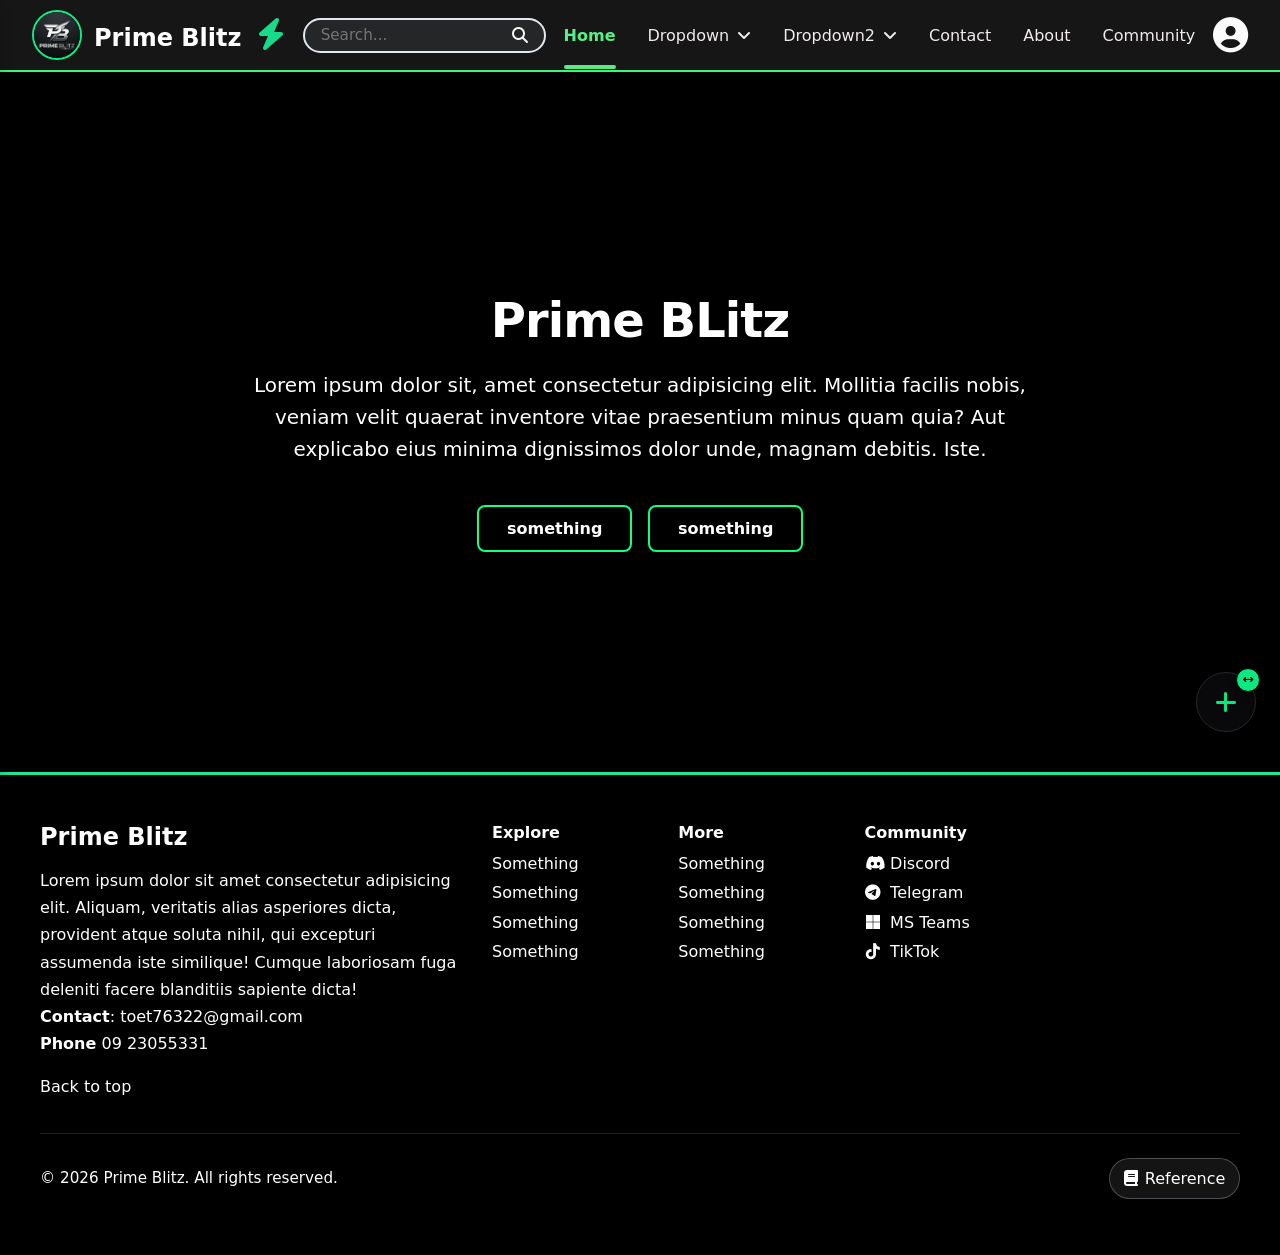
<file: index.html>
<!DOCTYPE html>
<html lang="my">
<head>
    <meta charset="UTF-8">
    <meta name="viewport" content="width=device-width, initial-scale=1.0">
    <title>Prime Blitz - Home</title>
    <link rel="stylesheet" href="https://cdnjs.cloudflare.com/ajax/libs/font-awesome/6.4.0/css/all.min.css">
    <link rel="stylesheet" href="css/nav-sidebar.css">
    <link rel="stylesheet" href="css/sign-in-up.css">
    <link rel="stylesheet" href="css/index-layout.css">
    <link rel="stylesheet" href="css/footer.css">
    <meta name="color-scheme" content="light">
</head>
<body id="top">

    <input type="checkbox" id="sidebar-toggle">

    <label for="sidebar-toggle" class="overlay"></label>

    <header class="navbar">
        <a href="index.html" class="logo">
            <img src="img1/logo.png" alt="Prime Blitz logo">
            <span>Prime Blitz <span><i class="fa-solid fa-bolt" style="padding-left: 7px; font-weight: bold; color: rgb(24, 219, 138); font-size: 2rem;"></i></span></span>
        </a>

        <!-- Desktop Search Bar -->
        <form action="#" method="GET" class="search-box desktop-search">
            <input type="search" placeholder="Search..." name="search" required>
            <button type="submit" aria-label="Submit Search Query">
                <i class="fa-solid fa-magnifying-glass"></i>
            </button>
        </form>

        <!-- Desktop Navigation Links -->
        <ul class="desktop-menu">
            <li><a href="index.html" class="active">Home</a></li>
            <li class="dropdown">
                <a href="#">Dropdown <i class="fa-solid fa-angle-down"></i></a>
                <ul class="dropdown-content">
                    <li><a href="#">something</a></li>
                    <li><a href="#">something</a></li>
                    <li><a href="#">something</a></li>
                    <li><a href="#">something</a></li>
                </ul>
            </li>
            <li class="dropdown">
                <a href="#">Dropdown2 <i class="fa-solid fa-angle-down"></i></a>
                <ul class="dropdown-content">
                    <li><a href="#">something</a></li>
                    <li><a href="#">something</a></li>
                    <li><a href="#">something</a></li>
                    <li><a href="#">something</a></li>
                </ul>
            </li>
            <li><a href="#">Contact</a></li>
            <li><a href="about.html">About</a></li>
            <li><a href="#">Community</a></li>
        </ul>

        <!-- Top Right Nav Auth Trigger Icon (Desktop) -->
        <div class="auth-container">
            <button commandfor="auth-overlay-panel" command="show-popover" class="auth-trigger-btn" title="Log In / Sign Up">
                <i class="fa-solid fa-circle-user" style="font-size: 2.2rem;"></i>
            </button>
        </div>

        <!-- Hamburger Icon Menu Trigger (Mobile) -->
        <label for="sidebar-toggle" class="open-btn" aria-label="Open Mobile Menu Drawer">
            <i class="fa-solid fa-bars"></i>
        </label>
    </header>

    <!-- Mobile Drawer Sidebar -->
    <aside class="sidebar">
        <div class="sidebar-header">
            <label for="sidebar-toggle" class="close-btn" aria-label="Close Mobile Menu Drawer">
                <i class="fa-solid fa-xmark"></i>
            </label>
        </div>
        
        <!-- Mobile Search Bar -->
        <form action="#" method="GET" class="search-box mobile-search">
            <input type="search" placeholder="Search website..." name="search" required>
            <button type="submit" aria-label="Submit Search Query">
                <i class="fa-solid fa-magnifying-glass"></i>
            </button>
        </form>

        <!-- Mobile Drawer Navigation Links -->
        <nav class="sidebar-nav">
            <a href="index.html" class="active">Home</a>
            <details class="mobile-dropdown">
                <summary>Categories</summary>
                <div class="mobile-dropdown-content">
                    <a href="">Something</a>
                    <a href="">Something</a>
                    <a href="">Something</a>
                    <a href="">Something</a>
                </div>
            </details>

            <details class="mobile-dropdown">
                <summary>Services</summary>
                <div class="mobile-dropdown-content">
                    <a href="">Something</a>
                    <a href="">Something</a>
                    <a href="">Something</a>
                    <a href="">Something</a>
                </div>
            </details>

            <a href="#">Contact</a>
            <a href="about.html">About</a>
            <a href="#">Community</a>

            <!-- Mobile Auth Trigger Button inside Drawer -->
            <button commandfor="auth-overlay-panel" command="show-popover" class="mobile-auth sidebar-auth-trigger">
                <i class="fa-solid fa-circle-user" style="font-size: 2.5rem;"></i> Log In / Sign Up
            </button>
        </nav>
    </aside>

    <!-- Native Popover Modal Auth Component Container -->
    <main id="auth-overlay-panel" popover class="auth-page-wrapper">
        
        <button commandfor="auth-overlay-panel" command="hide-popover" class="modal-close-cross" aria-label="Close Authentication Panel">
            <i class="fa-solid fa-xmark"></i>
        </button>

        <!-- Hidden Checkbox for Form Switch Slide Animation Toggle -->
        <input type="checkbox" id="auth-panel-switcher" class="auth-toggle-trigger">
        
        <!-- Main Form Display Card Wrapper -->
        <div class="auth-display-card">
            
            <div class="auth-forms-holder">
                
                <!-- Registration / Sign Up Dynamic Form Box Section -->
                <div class="auth-form-column side-signup">
                    <div class="form-content-wrapper">
                        <h1 class="auth-heading">Create Account</h1>
                        <p class="auth-lead">Register an email profile to start building your projects.</p>
                        
                        <form action="#" method="get" class="auth-core-form">
                            <div class="auth-input-row">
                                <label class="auth-field-label">Full Name</label>
                                <input type="text" placeholder="Your name" required autocomplete="name">
                            </div>
                            <div class="auth-input-row">
                                <label class="auth-field-label">Email Address</label>
                                <input type="email" placeholder="name@example.com" required autocomplete="email">
                            </div>
                            <div class="auth-input-row">
                                <label class="auth-field-label">Password</label>
                                <input type="password" placeholder="Create strong password" required autocomplete="new-password">
                            </div>
                            <button type="submit" class="auth-btn btn-dark">Sign Up</button>
                        </form>
                        
                        <!-- Mobile Responsive Alternative Switch Trigger Link -->
                        <div class="auth-mobile-switch-notice">
                            <p>Already have an account? <label for="auth-panel-switcher" class="auth-action-link">Sign In</label></p>
                        </div>
                    </div>
                </div>

                <!-- Session Authentication / Sign In Form Box Section -->
               <div class="auth-form-column side-signin">
                    <div class="form-content-wrapper">
                        <h1 class="auth-heading">Welcome Back</h1>
                        <p class="auth-lead">Sign in to your account to access your workspace portal.</p>
                        
                        <form action="#" method="get" class="auth-core-form">
                            <div class="auth-input-row">
                                <label class="auth-field-label">Email Address</label>
                                <input type="email" placeholder="name@example.com" required autocomplete="email">
                            </div>
                            <div class="auth-input-row">
                                <div class="auth-label-split">
                                    <label class="auth-field-label">Password</label>
                                    <a href="#" class="auth-inline-link">Forgot password?</a>
                                </div>
                                <input type="password" placeholder="Enter your password" required autocomplete="current-password">
                            </div>
                            <button type="submit" class="auth-btn btn-blue">Sign In</button>
                        </form>
                        
                        <!-- Mobile Responsive Alternative Switch Trigger Link -->
                        <div class="auth-mobile-switch-notice">
                            <p>Don't have an account? <label for="auth-panel-switcher" class="auth-action-link">Sign Up</label></p>
                        </div>
                    </div>
                </div>

            </div>

            <!-- Sliding Desktop Interactive Visual Curtain Panel Layer -->
            <div class="auth-overlay-curtain">
                <div class="auth-curtain-inner">
                    
                    <!-- Left Slide Text Message Area Component -->
                    <div class="curtain-message curtain-msg-left">
                        <h2>New Around Here?</h2>
                        <p>Set up your profile configurations and discover our digital workspace platform features.</p>
                        <label for="auth-panel-switcher" class="curtain-toggle-btn">Go To Sign Up</label>
                    </div>

                    <!-- Right Slide Text Message Area Component -->
                    <div class="curtain-message curtain-msg-right">
                        <h2>Already Registered?</h2>
                        <p>Keep your project progress synced by logging back into your community user dashboard.</p>
                        <label for="auth-panel-switcher" class="curtain-toggle-btn">Go To Sign In</label>
                    </div>

                </div>
            </div>

        </div>
    </main>

    <!-- Main Content Dynamic Buffer spacing -->
    <!-- start body here -->
<section class="simple-hero">
  <div class="hero-container">
    <h1 class="hero-title">
      Prime BLitz 
    </h1>
    
    <p class="hero-subtitle">
     Lorem ipsum dolor sit, amet consectetur adipisicing elit. Mollitia facilis nobis, veniam velit quaerat inventore vitae praesentium minus quam quia? Aut explicabo eius minima dignissimos dolor unde, magnam debitis. Iste.
    </p>
    
    <div class="hero-cta-group">
      <a href="#" class="cta-btn primary">something</a>
      <a href="#" class="cta-btn secondary">something</a>
    </div>
  </div>
</section>
    <!-- end here body -->
    <!-- Bottom Floating Quick Action Buttons Controller Interface Module -->
<!-- ------------ -->
<!-- Core Position State Tracker Toggle Checkbox -->
<input type="checkbox" id="pos-left" class="fab-position-state">

<div class="floating-actions" aria-label="Quick actions">
    <!-- Sub-Menu Open-Close Control Checkbox -->
    <input type="checkbox" id="fab-toggle" class="fab-menu-state">
    
    <div class="fab-menu">
        <a href="#top" title="Back to top" aria-label="Back to top">
            <i class="fa-solid fa-arrow-up"></i>
        </a>
        <a href="#faq" title="FAQ" aria-label="FAQ">
            <i class="fa-solid fa-circle-question"></i>
        </a>
    </div>
    
    <!-- Button Trigger Base Area -->
    <div class="main-btn-cluster">
        <label for="fab-toggle" class="fab-main-btn" aria-label="Toggle Quick Actions">
            <i class="fa-solid fa-plus"></i>
        </label>
        
        <label for="pos-left" class="fab-swap-handle" title="Move Menu Position">
            <i class="fa-solid fa-arrows-left-right"></i>
        </label>
    </div>
</div>


    <!-- footer  -->
 <footer class="page-footer">
        <div class="footer-top">
            <div class="footer-brand">
                <h2>Prime Blitz</h2>
                <p>Lorem ipsum dolor sit amet consectetur adipisicing elit. Aliquam, veritatis alias asperiores dicta, provident atque soluta nihil, qui excepturi assumenda iste similique! Cumque laboriosam fuga deleniti facere blanditiis sapiente dicta!</p>
                <p><strong>Contact</strong>: toet76322@gmail.com</p>
                <p><strong>Phone</strong> 09 23055331</p>
                <a href="#top">Back to top</a>
            </div>
            <div class="footer-links">
                <div>
                    <h3>Explore</h3>
                  <a href="">Something</a>
                  <a href="">Something</a>
                  <a href="">Something</a>
                  <a href="">Something</a>
                </div>
                <div id="faq">
                    <h3>More</h3>
                    <a href="">Something</a>
                    <a href="">Something</a>
                    <a href="">Something</a>
                    <a href="">Something</a>
                </div>
                <div>
                    <h3>Community</h3>
                    <a href="#"><i class="fa-brands fa-discord"></i>Discord</a>
                    <a href="#"><i class="fa-brands fa-telegram-plane"></i>Telegram</a>
                    <a href="#"><i class="fa-brands fa-microsoft"></i>MS Teams</a>
                    <a href="#"><i class="fa-brands fa-tiktok"></i>TikTok</a>
                </div>

            </div>
        </div>
        <div class="footer-bottom">
            <p>&copy; 2026 Prime Blitz. All rights reserved.</p>
            <div class="social-icons">
                <a href="index.html" aria-label="Reference"><i class="fa-solid fa-book"></i> Reference</a>
            </div>
        </div>
    </footer>
</body>
</html>
</file>
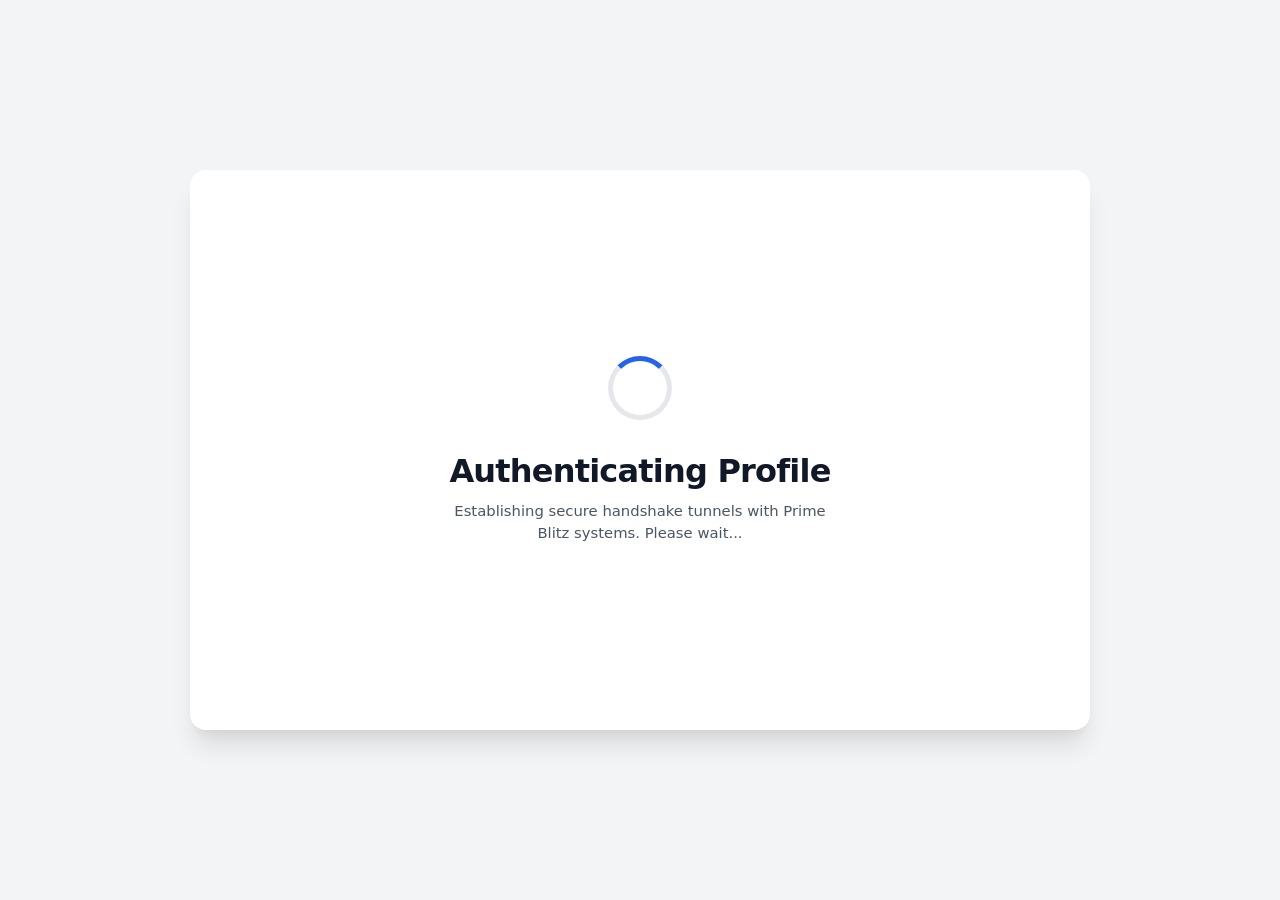
<file: load.html>
<!DOCTYPE html>
<html lang="en">
<head>
    <meta charset="UTF-8">
    <meta name="viewport" content="width=device-width, initial-scale=1.0">
    <meta http-equiv="refresh" content="5;suc-in.html">
    <title>Authenticating Profile...</title>
    <style>
        /* BASE SETUP */
        * {
            box-sizing: border-box;
            margin: 0;
            padding: 0;
        }

        body {
            margin: 0;
            padding: 0;
        }

        .auth-page-wrapper {
            box-sizing: border-box;
            min-height: 100vh;
            background-color: #f3f4f6;
            display: flex;
            justify-content: center;
            align-items: center;
            padding: 60px 20px;
            font-family: system-ui, -apple-system, sans-serif;
        }

        /* MAIN CARD CONTAINER */
        .auth-page-wrapper .auth-display-card {
            background-color: #ffffff;
            border-radius: 16px;
            box-shadow: 0 20px 25px -5px rgba(0, 0, 0, 0.1), 0 10px 10px -5px rgba(0, 0, 0, 0.04);
            width: 900px;
            max-width: 100%;
            min-height: 560px;
            display: flex;
            justify-content: center;
            align-items: center;
        }

        .auth-page-wrapper .auth-loading-body {
            width: 100%;
            max-width: 450px;
            padding: 40px 24px;
            text-align: center;
            display: flex;
            flex-direction: column;
            align-items: center;
        }

        /* ROTATING SPINNER ELEMENT SPECS */
        .auth-page-wrapper .loading-spinner-ring {
            width: 64px;
            height: 64px;
            border: 5px solid #e5e7eb;
            border-top: 5px solid #2563eb;
            border-radius: 50%;
            margin-bottom: 32px;
            animation: spinTrack 1s linear infinite;
        }

        /* TYPOGRAPHY */
        .auth-page-wrapper .auth-heading {
            font-size: 2rem;
            font-weight: 700;
            color: #111827;
            margin-bottom: 10px;
            letter-spacing: -0.025em;
        }

        .auth-page-wrapper .auth-lead {
            font-size: 0.925rem;
            color: #4b5563;
            line-height: 1.5;
        }

        /* LOOPED ROTATION ANIMATION */
        @keyframes spinTrack {
            0% { transform: rotate(0deg); }
            100% { transform: rotate(360deg); }
        }

        /* PULSING ACCENT TEXT ATTRIBUTE */
        .auth-page-wrapper .animate-pulse {
            animation: textPulse 1.8s ease-in-out infinite;
        }

        @keyframes textPulse {
            0%, 100% { opacity: 1; }
            50% { opacity: 0.5; }
        }

        /* MOBILE RESPONSIVENESS */
        @media (max-width: 768px) {
            .auth-page-wrapper {
                padding: 40px 16px;
            }

            .auth-page-wrapper .auth-display-card {
                min-height: 480px;
            }

            .auth-page-wrapper .auth-heading {
                font-size: 1.75rem;
            }
        }
    </style>
</head>
<body>

    <main class="auth-page-wrapper">
        <div class="auth-display-card">
            <div class="auth-loading-body">
                <div class="loading-spinner-ring"></div>
                
                <h1 class="auth-heading">Authenticating Profile</h1>
                <p class="auth-lead animate-pulse">Establishing secure handshake tunnels with Prime Blitz systems. Please wait...</p>
            </div>
        </div>
    </main>

</body>
</html>
</file>
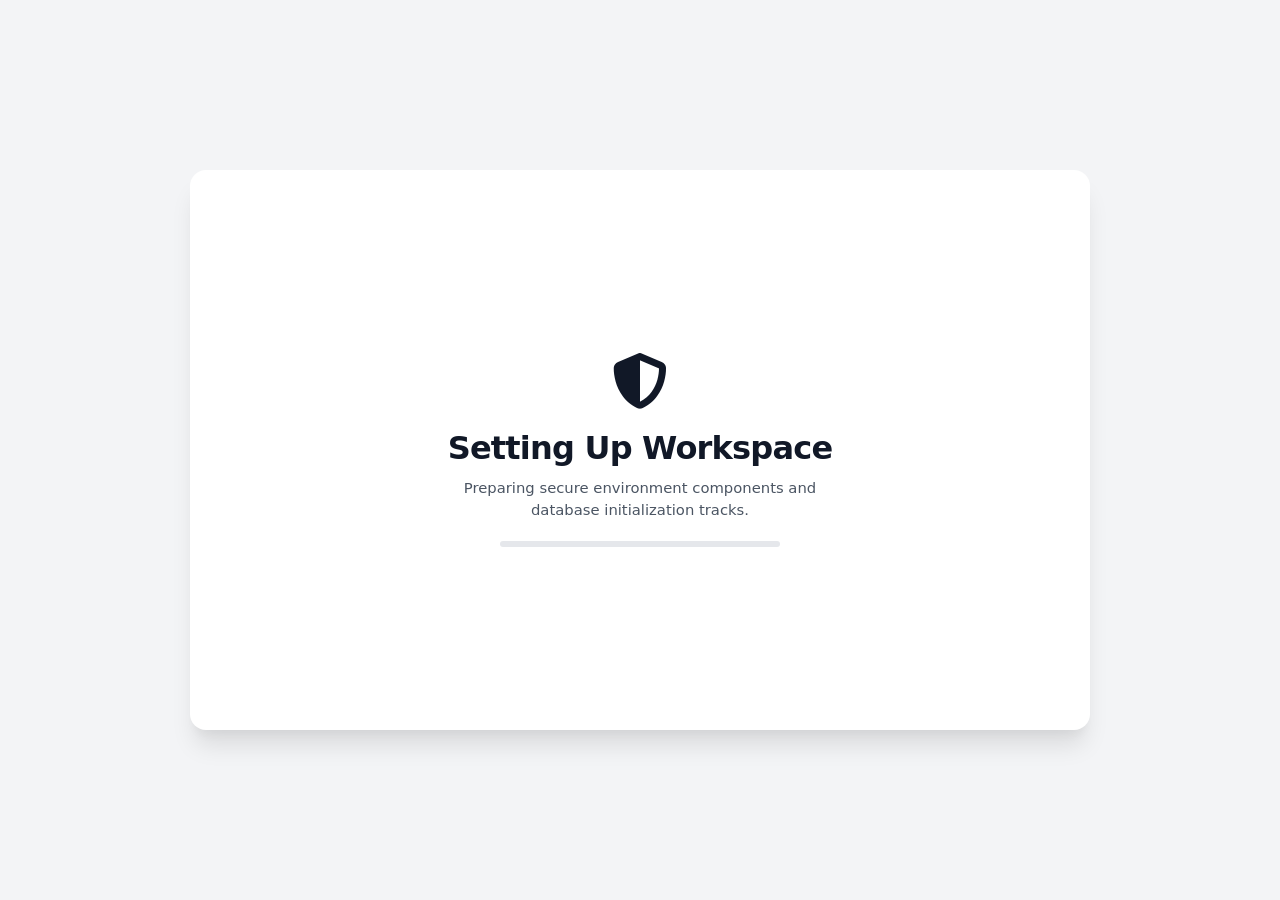
<file: load1.html>
<!DOCTYPE html>
<html lang="en">
<head>
    <meta charset="UTF-8">
    <meta name="viewport" content="width=device-width, initial-scale=1.0">
    <title>Setting Up Workspace...</title>
    <link rel="stylesheet" href="https://cdnjs.cloudflare.com/ajax/libs/font-awesome/6.4.0/css/all.min.css">
    <meta http-equiv="refresh" content="5;url=suc-up.html">
    <style>
        /* BASE SETUP */
        * {
            box-sizing: border-box;
            margin: 0;
            padding: 0;
        }

        body {
            margin: 0;
            padding: 0;
        }

        .auth-page-wrapper {
            box-sizing: border-box;
            min-height: 100vh;
            background-color: #f3f4f6;
            display: flex;
            justify-content: center;
            align-items: center;
            padding: 60px 20px;
            font-family: system-ui, -apple-system, sans-serif;
        }

        /* MAIN CARD CONTAINER */
        .auth-page-wrapper .auth-display-card {
            background-color: #ffffff;
            border-radius: 16px;
            box-shadow: 0 20px 25px -5px rgba(0, 0, 0, 0.1), 0 10px 10px -5px rgba(0, 0, 0, 0.04);
            width: 900px;
            max-width: 100%;
            min-height: 560px;
            display: flex;
            justify-content: center;
            align-items: center;
        }

        .auth-page-wrapper .auth-loading-body {
            width: 100%;
            max-width: 450px;
            padding: 40px 24px;
            text-align: center;
            display: flex;
            flex-direction: column;
            align-items: center;
        }

        /* SECURITY SECURE BADGE SPECIFICATION */
        .auth-page-wrapper .loading-secure-badge {
            font-size: 3.5rem;
            color: #111827;
            margin-bottom: 20px;
            display: inline-flex;
            align-items: center;
            justify-content: center;
        }

        /* TYPOGRAPHY */
        .auth-page-wrapper .auth-heading {
            font-size: 2rem;
            font-weight: 700;
            color: #111827;
            margin-bottom: 10px;
            letter-spacing: -0.025em;
        }

        .auth-page-wrapper .auth-lead {
            font-size: 0.925rem;
            color: #4b5563;
            line-height: 1.5;
            margin-bottom: 20px;
        }

        /* PROGRESS BAR COMPONENT HOLDER */
        .auth-page-wrapper .loading-bar-track {
            width: 100%;
            max-width: 280px;
            height: 6px;
            background-color: #e5e7eb;
            border-radius: 10px;
            overflow: hidden;
            position: relative;
        }

        /* PROGRESS BAR ACCELERATOR SLIDER FILL */
        .auth-page-wrapper .loading-bar-fill-line {
            position: absolute;
            height: 100%;
            width: 40%;
            background-color: #2563eb;
            border-radius: 10px;
            left: -40%;
            animation: linearSlide 1.5s ease-in-out infinite;
        }

        /* HORIZONTAL LINE SLIDE ENGINE AUTOMATIONS */
        @keyframes linearSlide {
            0% { left: -40%; width: 30%; }
            50% { width: 50%; }
            100% { left: 110%; width: 20%; }
        }

        /* MOBILE MEDIA CODES VIEW SCALER RULES */
        @media (max-width: 768px) {
            .auth-page-wrapper {
                padding: 40px 16px;
            }

            .auth-page-wrapper .auth-display-card {
                min-height: 480px;
            }

            .auth-page-wrapper .loading-secure-badge {
                font-size: 3rem;
            }

            .auth-page-wrapper .auth-heading {
                font-size: 1.75rem;
            }

            .auth-page-wrapper .loading-bar-track {
                max-width: 220px;
            }
        }
    </style>
</head>
<body>

    <main class="auth-page-wrapper">
        <div class="auth-display-card">
            <div class="auth-loading-body">
                <div class="loading-secure-badge">
                    <i class="fa-solid fa-shield-halved"></i>
                </div>
                
                <h1 class="auth-heading">Setting Up Workspace</h1>
                <p class="auth-lead">Preparing secure environment components and database initialization tracks.</p>
                
                <div class="loading-bar-track">
                    <div class="loading-bar-fill-line"></div>
                </div>
            </div>
        </div>
    </main>

</body>
</html>
</file>
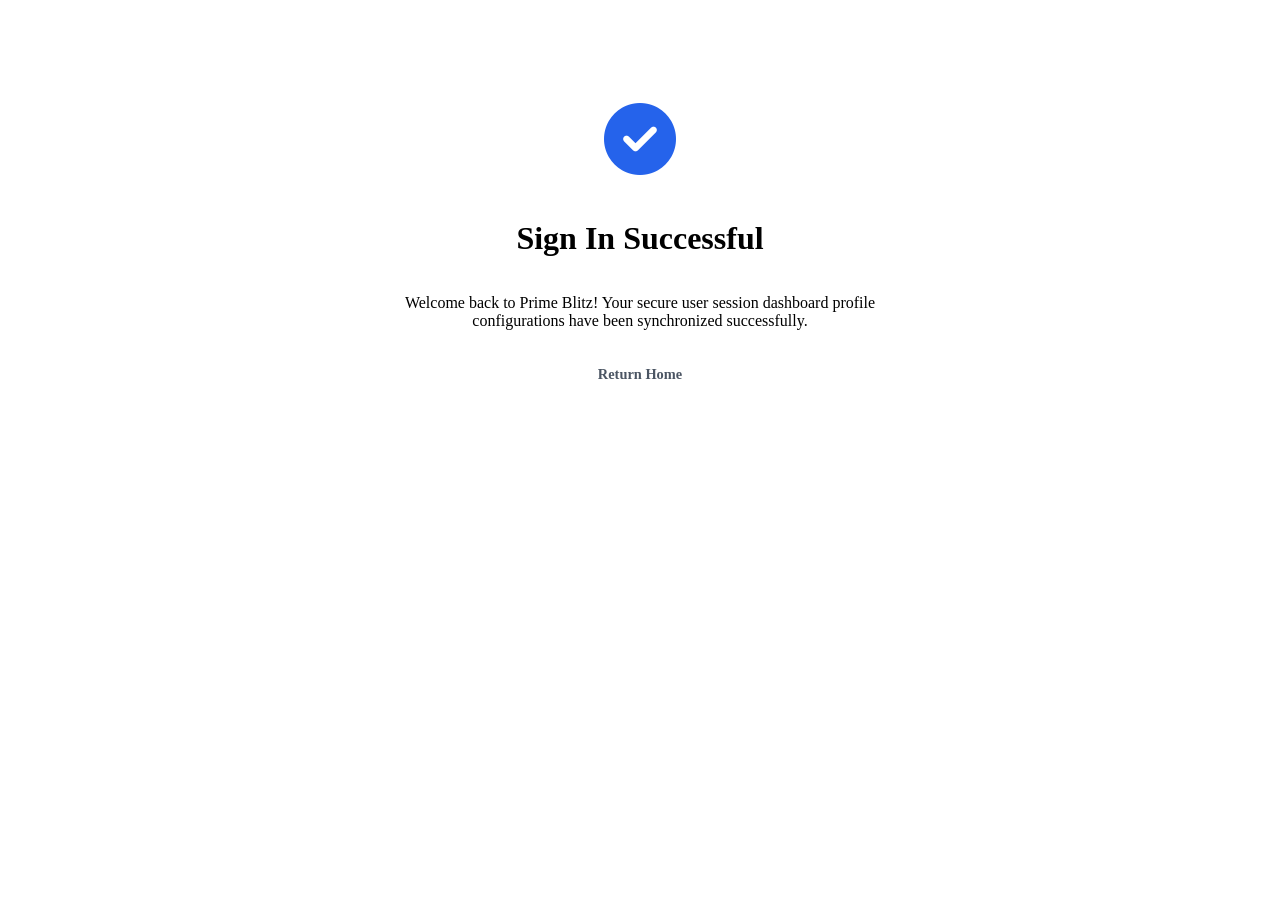
<file: suc-in.html>
<!DOCTYPE html>
<html lang="en">
<head>
    <meta charset="UTF-8">
    <meta name="viewport" content="width=device-width, initial-scale=1.0">
    <title>Responsive Nav with Search Bar (Pure HTML/CSS)</title>
    <link rel="stylesheet" href="https://cdnjs.cloudflare.com/ajax/libs/font-awesome/6.4.0/css/all.min.css">
    <link rel="stylesheet" href="../css/success.css">

<body

 <main class="auth-page-wrapper">
    <div class="auth-display-card layout-success">
        <div class="auth-success-body">
            <div class="success-icon-shield">
                <i class="fa-solid fa-circle-check"></i>
            </div>
            <h1 class="auth-heading">Sign In Successful</h1>
            <p class="auth-lead">Welcome back to Prime Blitz! Your secure user session dashboard profile configurations have been synchronized successfully.</p>
            
            <div class="success-action-row">
                <a href="index.html" class="auth-secondary-btn">Return Home</a>
            </div>
        </div>
    </div>
</main>

</body>
</html>
</file>
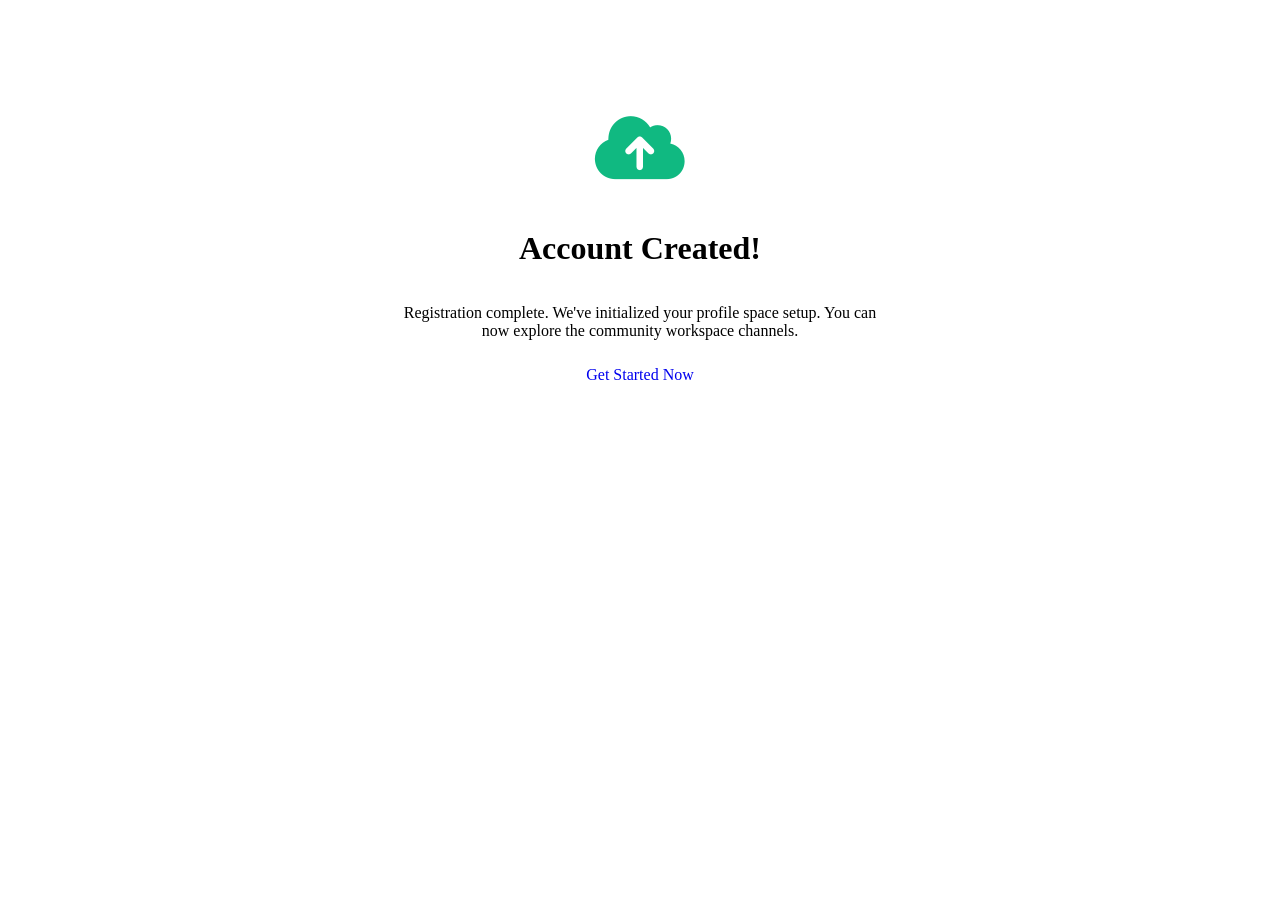
<file: suc-up.html>
<!DOCTYPE html>
<html lang="en">
<head>
    <meta charset="UTF-8">
    <meta name="viewport" content="width=device-width, initial-scale=1.0">
    <title>Responsive Nav with Search Bar (Pure HTML/CSS)</title>
    <link rel="stylesheet" href="https://cdnjs.cloudflare.com/ajax/libs/font-awesome/6.4.0/css/all.min.css">
    <link rel="stylesheet" href="../css/success.css">

<body id="top">

  
<!-- end of nav and 2 small button -->
<main class="auth-page-wrapper">
    <div class="auth-display-card layout-success">
        <div class="auth-success-body">
            <div class="success-icon-shield code-green">
                <i class="fa-solid fa-cloud-arrow-up"></i>
            </div>
            <h1 class="auth-heading">Account Created!</h1>
            <p class="auth-lead">Registration complete. We've initialized your profile space setup. You can now explore the community workspace channels.</p>
            
            <div class="success-action-row">
                <a href="index.html" class="auth-btn btn-dark text-center">Get Started Now</a>
            </div>
        </div>
    </div>
</main>


</body>
</html>
</file>
<file: css/nav-sidebar.css>
/* layout reset main thing */
* {
    margin: 0;
    padding: 0;
    box-sizing: border-box;
    font-family: system-ui, -apple-system, sans-serif;
}

:root {
    color-scheme: light;
}


body {
    overflow-x: hidden;
}

html {
    scroll-behavior: smooth;
}

html:has(#sidebar-toggle:checked) body {
    overflow: hidden;
    height: 100vh;
}

#sidebar-toggle {
    display: none;
}

/* For Firefox */
html {
  scrollbar-color: #11e470 #000000; 
  scrollbar-width: auto;
}

/* For Chrome, Edge, and Safari */
::-webkit-scrollbar {
  width: 12px; /* Width of the scrollbar */
}

::-webkit-scrollbar-track {
  background: #000000; /* Black background track */
}

::-webkit-scrollbar-thumb {
  background: #0beb61; /* Neon green scroll thumb */
  border-radius: 6px; /* Rounded corners */
  box-shadow: 0 0 10px #0ab142; /* Optional neon glow effect */
}


/* desktop nav bar */


.navbar {
    display: flex;
    justify-content: space-between;
    align-items: center;
    background: rgb(22, 22, 22);
    padding: 0 2rem;
    height: 72px;
    box-shadow: 0 1px 3px rgba(65, 65, 91, 0.1);
    position: sticky;
    top: 0;
    z-index: 100;
    border-bottom: 2px solid #3bf679;
}

.logo {
    display: inline-flex;
    align-items: center;
    gap: 0.75rem;
    text-decoration: none;
    color: inherit;
}

.logo img {
    width: 50px;
    height: 50px;
    display: block;
    object-fit: cover;
    border-radius: 50%;
    border: 2px solid rgb(13, 238, 133);
      /* Smooth transition over 0.3 seconds */
  transition: transform 0.3s ease-in-out; 
  
  /* Performance optimizer for animations */
  will-change: transform; 
}

.logo img:hover {
  transform: scale(1.1); /* Scales up to 110% size */
  border-color: #ffffff;
}

.logo span {
    font-size: 1.5rem;
    font-weight: 700;
    color: #ffffff;
    transform: translate(Y);
}

.logo span:hover {
      transform: scale(1.05);
    transition: transform 0.2s ease;
    color: #13df6f;
}

/* SEARCH FIELD COMPONENT */
.search-box {
    display: flex;
    align-items: center;
    background-color: #252627;
    border: 2px solid #e2e8f0;
    border-radius: 50px;
    padding: 6px 16px;
    width: 20%;
    transition: all 0.3s ease;
}

.search-box:focus-within {
    border-color: #3bf679;
    background-color: #000000;
    box-shadow: 0 0 0 3px rgba(59, 130, 246, 0.15);
}

.search-box input {
    border: none;
    background: transparent;
    outline: none;
    width: 100%;
    font-size: 0.95rem;
    color: #ffffff;
    padding-right: 8px;
}

.search-box button {
    border: none;
    background: transparent;
    color: #f7f7f7;
    cursor: pointer;
    font-size: 1rem;
}

.desktop-search {
    display: flex;
}

/* DESKTOP MENU LINKS & DROPDOWN STRUCTURE */
.desktop-menu {
    display: flex;
    gap: 2rem;
    list-style: none;
    align-items: center;
}

.desktop-menu > li > a {
    text-decoration: none;
    color: #f1ebeb;
    font-weight: 500;
    transition: all 0.3s ease;
    padding: 1.5rem 0;
    display: flex;
    align-items: center;
    gap: 0.5rem;
    position: relative;
}

.desktop-menu > li > a:hover {
    color: #ffffff;
    transform: scale(1.05);
    transition: transform 0.2s ease;
    font-weight: bolder;
}

/* ACTIVE LINK STYLE FEATURE (DESKTOP) */
.desktop-menu > li > a.active {
    color: #56f089 !important;
    font-weight: 800;
}

.desktop-menu > li > a.active::after {
    content: '';
    position: absolute;
    bottom: 0;
    left: 0;
    width: 100%;
    height: 4px;
    background-color: #5ce986;
    border-radius: 2px;
}

.dropdown {
    position: relative;
}

.dropdown-content {
    position: absolute;
    top: 100%;
    left: 50%;
    background: #1c1d1c;
    min-width: 200px;
    box-shadow: 0 4px 6px -1px rgba(0,0,0,0.1);
    border-radius: 0 0 8px 8px;
    opacity: 0;
    visibility: hidden;
    transform: translate(-50%, 10px);
    transition: all 0.3s ease;
    list-style: none;
    padding: 0;
    font-size: large;
    border: 3px solid #0ce781;
}

.dropdown:hover .dropdown-content {
    opacity: 2;
    visibility: visible;
    transform: translate(-50%, 0);
}

.dropdown-content li a {
    display: block;
    padding: 1rem 1.5rem;
    text-decoration: none;
    color: #ffffff;
    transition: all 0.3s ease;
}

.dropdown-content li a:hover {
    background-color: #31f187;
    color: #000000;
    font-size: larger;
}

.auth-container {
    display: flex;
    align-items: center;
}

.auth-trigger-btn {
    background: transparent;
    border: none;
    color: #fafafa;
    cursor: pointer;
    transition: color 0.3s ease;
        /* Smooth transition over 0.3 seconds */
  transition: transform 0.3s ease-in-out; 
  
  /* Performance optimizer for animations */
  will-change: transform; 
}

.auth-trigger-btn:hover {
    color: #11f377;
    transform: scale(1.1); /* Scales up to 110% size */
  border-color: #ffffff;
}

.open-btn {
    display: none;
    font-size: 2rem;
    color: #ffffff;
    cursor: pointer;
}


.overlay {
    position: fixed;
    top: 0;
    left: 0;
    width: 100%;
    height: 100%;
    background: rgba(0, 0, 0, 0.5);
    z-index: 150;
    opacity: 0;
    visibility: hidden;
    transition: all 0.3s ease;
}

.sidebar {
    position: fixed;
    top: 0;
    left: 0;
    width: 260px;
    height: 100vh;
    background: #000000;
    z-index: 200;
    transform: translateX(-100%);
    transition: transform 0.3s ease;
    box-shadow: 4px 0 10px rgba(0, 0, 0, 0.1);
    display: flex;
    flex-direction: column;
    border-bottom-right-radius: 22px;
    border-top-right-radius: 22px;
    border: 2px solid rgb(19, 231, 107);
}

.sidebar-header {
    display: flex;
    justify-content: space-between;
    align-items: center;
    padding: 1.5rem;
}

.close-btn {
    font-size: 2rem;
    color: #ffffff;
    cursor: pointer;
    background-color: rgb(0, 0, 0);
    border-radius: 50%;
    width: 40px;
    text-align: center;
    border: 2px solid #0ce781;
}

.mobile-search {
    display: none;
}

.sidebar-nav {
    padding: 0 1.5rem 1.5rem;
    display: flex;
    flex-direction: column;
    gap: 1rem;
    overflow-y: auto;
}

.sidebar-nav > a {
    text-decoration: none;
    color: #18f37b;
    font-size: 1.1rem;
    font-weight: 500;
    padding: 0.8rem;
    border-bottom: 1px solid #12e683;
    transition: all 0.2s ease;
}

/* mobile side bar css */

.sidebar-nav > a.active {
    color: #000000 !important;
    font-weight: 800;
    background-color: #20ee53;
    border-radius: 6px;
    border-bottom: 1px solid transparent;
}

details.mobile-dropdown {
    border-bottom: 1px solid #20ee53;
    padding-bottom: 0.5rem;
}

details.mobile-dropdown summary {
    font-size: 1.1rem;
    font-weight: 500;
    color: #18f37b;
    cursor: pointer;
    list-style: none;
    display: flex;
    justify-content: space-between;
    align-items: center;
}

details.mobile-dropdown summary::after {
    content: '\f078';
    font-family: 'Font Awesome 6 Free';
    font-weight: 900;
    transition: transform 0.3s ease;
}

details.mobile-dropdown[open] summary::after {
    transform: rotate(180deg);
}

.mobile-dropdown-content {
    padding: 1rem 0 0.5rem 1.5rem;
    display: flex;
    flex-direction: column;
    gap: 1rem;
}

.mobile-dropdown-content a {
    text-decoration: none;
    color: #13e663;
    font-weight: bold;
}

.mobile-auth {
    display: flex;
    align-items: center;
    gap: 0.5rem;
    margin-top: 1rem;
    background: transparent;
    border: none;
    text-align: left;
    color: #15e483;
    font-size: 1.1rem;
    font-weight: 500;
    cursor: pointer;
}

#sidebar-toggle:checked ~ .sidebar {
    transform: translateX(0);
}

#sidebar-toggle:checked ~ .overlay {
    opacity: 1;
    visibility: visible;
}

/* start of faq button css */


.floating-actions {
    position: fixed;
    z-index: 9999;
    display: flex;
    flex-direction: column-reverse;
    align-items: center;
    gap: 0.75rem;
    
    /* Default Base Dock Position (Bottom-Right) */
    right: 24px;
    bottom: 24px;
    
    /* Smooth sliding animation engine */
    transform: translateX(0);
    transition: transform 0.6s cubic-bezier(0.25, 1, 0.5, 1);
}

/* Hide native backend inputs completely */
.fab-position-state, .fab-menu-state {
    display: none !important;
}

#pos-left:checked ~ .floating-actions {
    transform: translateX(calc(-100vw + 60px + 48px)); 
}

/* Stack Wrapper Container for Layered Action Zones */
.main-btn-wrapper {
    position: relative;
    width: 60px;
    height: 60px;
}

/* Core Base Styles for Main Interactive Trigger Buttons */
.fab-main-btn {
    position: absolute;
    top: 0;
    left: 0;
    display: inline-flex;
    align-items: center;
    justify-content: center;
    background-color: #0ce781;
    color: #000000;
    border-radius: 50%;
    width: 60px;
    height: 60px;
    font-size: 1.5rem;
    cursor: pointer;
    box-shadow: 0 12px 24px rgba(0, 0, 0, 0.6);
    user-select: none;
    -webkit-user-select: none;
}

.click-zone {
    z-index: 3;
    transition: transform 0.3s cubic-bezier(0.175, 0.885, 0.32, 1.275), opacity 0.2s, background-color 0.2s;
}
.click-zone:hover {
    background-color: #0bd476;
}

.click-zone i {
    transition: transform 0.3s ease;
}

/* rotate  */

.fab-menu-state:checked ~ .main-btn-wrapper .click-zone i {
    transform: rotate(45deg);
}

.hold-zone {
    z-index: 2;
    background-color: #09090b;
    color: #0ce781;
    font-size: 1.2rem;
    transition: transform 0.2s ease;
}

.click-zone:active {
    opacity: 0;
    transform: scale(0.9);
    pointer-events: none; /* Passes click down to the move trigger */
}

.fab-menu {
    display: flex;
    flex-direction: column-reverse;
    gap: 0.75rem;
    opacity: 0;
    visibility: hidden;
    transform: translateY(20px);
    transition: all 0.3s cubic-bezier(0.175, 0.885, 0.32, 1.275);
}

.fab-menu-state:checked ~ .fab-menu {
    opacity: 1;
    visibility: visible;
    transform: translateY(0);
}

.fab-menu a {
    display: inline-flex;
    align-items: center;
    justify-content: center;
    background-color: #09090b;
    color: #ffffff;
    border: 1.5px solid #27272a;
    border-radius: 50%;
    width: 60px;
    height: 60px;
    text-decoration: none;
    box-shadow: 0 12px 24px rgba(0, 0, 0, 0.5);
    transition: transform 0.2s ease, background-color 0.2s ease;
    flex: none;
}

.fab-menu a i {
    font-size: 1.2rem;
}

.fab-menu a:hover {
    transform: scale(1.05);
    /* CHANGED: Option pins turn to high-contrast Neon Green on hover mouse controls */
    background-color: #0ce781;
    /* CHANGED: Swaps icon text to dark black on green backdrop sheets elements */
    color: #000000;
    border-color: #0ce781;
}

/* responsive for all web */

@media (max-width: 760px) {
    .floating-actions {
        right: 16px;
        bottom: 16px;
        gap: 0.5rem;
    }
    #pos-left:checked ~ .floating-actions {
        transform: translateX(calc(-100vw + 52px + 32px));
    }
    .main-btn-wrapper, .fab-main-btn, .fab-menu a {
        width: 52px;
        height: 52px;
    }
}

@media (max-width: 520px) {
    .floating-actions {
        right: 12px;
        bottom: 12px;
        gap: 0.4rem;
    }
    #pos-left:checked ~ .floating-actions {
        transform: translateX(calc(-100vw + 48px + 24px));
    }
    .main-btn-wrapper, .fab-main-btn, .fab-menu a {
        width: 48px;
        height: 48px;
    }
}

/* floating button */

.floating-actions {
    position: fixed;
    z-index: 9999;
    display: flex;
    flex-direction: column-reverse;
    align-items: center;
    gap: 0.75rem;
    
    right: 24px;
    bottom: 24px;
    
    transform: translateX(0);
    transition: transform 0.6s cubic-bezier(0.25, 1, 0.5, 1);
}

.fab-position-state, .fab-menu-state {
    display: none !important;
}

#pos-left:checked ~ .floating-actions {
    transform: translateX(calc(-100vw + 60px + 48px)); 
}

/* Master Button Wrapper Cluster Layout */
.main-btn-cluster {
    position: relative;
    width: 60px;
    height: 60px;
}

/* Main Action Core Button Design Component */
.fab-main-btn {
    display: inline-flex;
    align-items: center;
    justify-content: center;
    background-color: #09090b;
    color: #0ce781;
    border: 1.5px solid #27272a;
    border-radius: 50%;
    width: 60px;
    height: 60px;
    font-size: 1.5rem;
    cursor: pointer;
    box-shadow: 0 12px 24px rgba(0, 0, 0, 0.5);
    transition: transform 0.3s cubic-bezier(0.175, 0.885, 0.32, 1.275), background-color 0.2s ease, border-color 0.2s ease;
    user-select: none;
    -webkit-user-select: none;
}

.fab-main-btn:hover {
    background-color: #0ce781;
    color: #000000;
    border-color: #0ce781;
}

.fab-main-btn i {
    transition: transform 0.3s ease;
}
.fab-menu-state:checked ~ .main-btn-cluster .fab-main-btn i {
    transform: rotate(45deg);
}

.fab-swap-handle {
    position: absolute;
    top: -4px;
    right: -4px;
    background-color: #0ce781;
    color: #000000;
    width: 24px;
    height: 24px;
    border-radius: 50%;
    display: flex;
    align-items: center;
    justify-content: center;
    font-size: 0.65rem;
    cursor: pointer;
    box-shadow: 0 4px 8px rgba(0, 0, 0, 0.4);
    border: 1.5px solid #000000;
    z-index: 10;
    transition: transform 0.2s ease, background-color 0.2s ease;
}
.fab-swap-handle:hover {
    background-color: #0bd476;
    transform: scale(1.1);
}

#pos-left:checked ~ .floating-actions .fab-swap-handle {
    left: -4px;
    right: auto;
}

.fab-menu {
    display: flex;
    flex-direction: column-reverse;
    gap: 0.75rem;
    opacity: 0;
    visibility: hidden;
    transform: translateY(20px);
    transition: all 0.3s cubic-bezier(0.175, 0.885, 0.32, 1.275);
}

.fab-menu-state:checked ~ .fab-menu {
    opacity: 1;
    visibility: visible;
    transform: translateY(0);
}

.fab-menu a {
    display: inline-flex;
    align-items: center;
    justify-content: center;
    background-color: #09090b;
    color: #ffffff;
    border: 1.5px solid #27272a;
    border-radius: 50%;
    width: 60px;
    height: 60px;
    text-decoration: none;
    box-shadow: 0 12px 24px rgba(0, 0, 0, 0.5);
    transition: transform 0.2s ease, background-color 0.2s ease;
}

.fab-menu a i {
    font-size: 1.2rem;
}

.fab-menu a:hover {
    transform: scale(1.05);
    background-color: #0ce781;
    color: #000000;
    border-color: #0ce781;
}

/* respnsive for faq button */
@media (max-width: 760px) {
    .floating-actions {
        right: 16px;
        bottom: 16px;
        gap: 0.5rem;
    }
    #pos-left:checked ~ .floating-actions {
        transform: translateX(calc(-100vw + 52px + 32px));
    }
    .main-btn-cluster, .fab-main-btn, .fab-menu a {
        width: 52px;
        height: 52px;
    }
}

@media (max-width: 520px) {
    .floating-actions {
        right: 12px;
        bottom: 12px;
        gap: 0.4rem;
    }
    #pos-left:checked ~ .floating-actions {
        transform: translateX(calc(-100vw + 48px + 24px));
    }
    .main-btn-cluster, .fab-main-btn, .fab-menu a {
        width: 48px;
        height: 48px;
    }
}
</file>
<file: css/sign-in-up.css>
/* sign in things css */

.auth-page-wrapper[popover] {
    /* Aggressive User-Agent Override Reset */
    border: none !important;
    background: transparent !important;
    padding: 0 !important;
    margin: auto !important;
    inset: 0 !important;
    width: 900px;
    max-width: calc(100vw - 32px) !important;
    height: auto !important;
    max-height: calc(100vh - 40px) !important;
    overflow: visible !important;
}

/* Force state controls completely solid */
.auth-page-wrapper[popover]:not(:popover-open) {
    display: none !important;
}

.auth-page-wrapper:popover-open {
    display: flex !important;
}

.auth-page-wrapper::backdrop {
    background-color: rgba(0, 0, 0, 0.85) !important;
    backdrop-filter: blur(8px) !important;
}

.modal-close-cross {
    position: absolute;
    top: -16px;
    right: -16px;
    width: 36px;
    height: 36px;
    border-radius: 50%;
    border: none;
    background-color: #000000;
    color: #ffffff;
    font-size: 1.25rem;
    cursor: pointer;
    display: flex;
    align-items: center;
    justify-content: center;
    z-index: 1000;
    box-shadow: 0 0 15px rgba(12, 231, 129, 0.4); 
    transition: transform 0.2s ease, background-color 0.2s ease;
    border: 2px solid #0ce781;
}

.modal-close-cross:hover {
    transform: scale(1.1);
    background-color: #ffffff;
    color: rgb(0, 0, 0);
    border-color: black;
}

.auth-page-wrapper .auth-toggle-trigger {
    display: none !important;
}

/* The parent display frame block */
.auth-page-wrapper .auth-display-card {
    background-color: #09090b;
    border: 2px solid #0ce781;
    border-radius: 20px;
    box-shadow: 0 0 40px rgba(12, 231, 129, 0.15);
    position: relative;
    overflow: hidden;
    width: 100%;
    min-height: 560px;
    display: flex;
}

.auth-page-wrapper .auth-forms-holder {
    width: 100%;
    display: flex;
    position: relative;
}

.auth-page-wrapper .auth-form-column {
    width: 50%;
    padding: 50px;
    display: flex;
    flex-direction: column;
    justify-content: center;
    background-color: #000000;
}

.auth-page-wrapper .form-content-wrapper {
    width: 100%;
    max-width: 340px;
    margin: 0 auto;
}

.auth-page-wrapper .auth-heading {
    font-size: 2rem;
    font-weight: 800;
    color: #ffffff;
    margin-bottom: 8px;
    letter-spacing: -0.02em;
}

.auth-page-wrapper .auth-lead {
    font-size: 0.925rem;
    color: #a1a1aa;
    margin-bottom: 28px;
    line-height: 1.5;
}

.auth-page-wrapper .auth-core-form {
    display: flex;
    flex-direction: column;
    gap: 18px;
}

.auth-page-wrapper .auth-input-row {
    display: flex;
    flex-direction: column;
    gap: 6px;
}

.auth-page-wrapper .auth-label-split {
    display: flex;
    justify-content: space-between;
    align-items: center;
}

.auth-page-wrapper .auth-field-label {
    font-size: 0.85rem;
    font-weight: 600;
    color: #0ce781;
}

.auth-page-wrapper .auth-input-row input {
    width: 100%;
    background-color: #09090b;
    border: 1px solid #27272a;
    padding: 12px 16px;
    border-radius: 10px;
    font-size: 0.95rem;
    color: #ffffff;
    outline: none;
    transition: border-color 0.15s ease, box-shadow 0.15s ease;
}

.auth-page-wrapper .auth-input-row input:focus {
    border-color: #0ce781;
    box-shadow: 0 0 0 4px rgba(12, 231, 129, 0.2);
}

.auth-page-wrapper .auth-inline-link {
    font-size: 0.85rem;
    color: #e4e4e7;
    text-decoration: none;
    font-weight: 500;
}

.auth-page-wrapper .auth-inline-link:hover {
    text-decoration: none;
    color: #0ce781;
}

.auth-page-wrapper .auth-btn {
    border: none;
    border-radius: 10px;
    padding: 14px 24px;
    font-size: 0.95rem;
    font-weight: 600;
    cursor: pointer;
    width: 100%;
    margin-top: 8px;
    transition: background-color 0.2s ease, transform 0.1s ease;
}

.auth-page-wrapper .auth-btn:active {
    transform: scale(0.99);
}

.auth-page-wrapper .btn-blue { 
    background-color: #0ce781; 
    color: #000000; 
}
.auth-page-wrapper .btn-blue:hover { 
    background-color: #0bd476; 
}

.auth-page-wrapper .btn-dark { 
    background-color: #09090b; 
    color: #0ce781; 
    border: 1px solid #0ce781; 
}
.auth-page-wrapper .btn-dark:hover { 
    background-color: #0ce781; 
    color: #000000; 
}

.auth-page-wrapper .auth-mobile-switch-notice {
    display: none;
}

/* DESKTOP ANIMATING SPLIT SLIDER CURTAIN AREA */
.auth-page-wrapper .auth-overlay-curtain {
    position: absolute;
    top: 0;
    left: 50%;
    width: 50%;
    height: 100%;
    overflow: hidden;
    z-index: 88;
    transition: transform 0.6s cubic-bezier(0.76, 0, 0.24, 1);
}

.auth-page-wrapper .auth-curtain-inner {
    background-color: #09090b;
    border-left: 1px solid #27272a;
    color: #ffffff;
    position: relative;
    left: -100%;
    height: 100%;
    width: 200%;
    transform: translateX(0);
    transition: transform 0.6s cubic-bezier(0.76, 0, 0.24, 1);
}

.auth-page-wrapper .curtain-message {
    position: absolute;
    display: flex;
    align-items: center;
    justify-content: center;
    flex-direction: column;
    padding: 0 50px;
    text-align: center;
    top: 0;
    height: 100%;
    width: 50%;
}

.auth-page-wrapper .curtain-msg-left { transform: translateX(0); }
.auth-page-wrapper .curtain-msg-right { right: 0; transform: translateX(0); }

.auth-page-wrapper .curtain-message h2 {
    font-size: 2.25rem;
    font-weight: 800;
    margin-bottom: 16px;
    letter-spacing: -0.02em;
    color: #ffffff;
}

.auth-page-wrapper .curtain-message p {
    font-size: 0.95rem;
    line-height: 1.6;
    margin-bottom: 32px;
    color: #a1a1aa;
    opacity: 1;
}

.auth-page-wrapper .curtain-toggle-btn {
    background: transparent;
    border: 2px solid #0ce781;
    color: #0ce781;
    border-radius: 50px;
    padding: 12px 36px;
    font-size: 0.85rem;
    font-weight: 700;
    text-transform: uppercase;
    letter-spacing: 0.5px;
    cursor: pointer;
    transition: background-color 0.2s, color 0.2s;
}

.auth-page-wrapper .curtain-toggle-btn:hover {
    background-color: #0ce781;
    color: #000000;
}

/* DESKTOP CONTROL TRIGGER SWITCHES FOR SLIDER CONTROLS */
.auth-page-wrapper .auth-toggle-trigger:checked ~ .auth-display-card .auth-overlay-curtain {
    transform: translateX(-100%);
}

.auth-page-wrapper .auth-toggle-trigger:checked ~ .auth-display-card .auth-curtain-inner {
    transform: translateX(50%);
}
/* responsive */
@media (max-width: 1024px) {
    .desktop-menu,
    .auth-container,
    .desktop-search {
        display: none;
    }
    .open-btn {
        display: block;
    }
    .mobile-search {
        display: flex;
        width: calc(100% - 3rem);
        margin: 0 1.5rem 1.5rem 1.5rem;
    }
    .navbar {
        padding: 0 1rem;
    }
}

/* RESPONSIVE MOBILE FIXES FOR SIGN-IN CONTAINER MODAL */
@media (max-width: 868px) {
    .auth-page-wrapper[popover] {
        width: 100% !important;
        max-width: 480px !important;
        height: max-content !important; /* Forces container to only expand to content size */
    }

    .modal-close-cross {
        top: 14px;
        right: 14px;
        width: 32px;
        height: 32px;
        font-size: 1.1rem;
        color: #ffffff;
        background-color: #000000;
        box-shadow: 0 0 12px rgba(12, 231, 129, 0.4);
        border: 2px solid #0ce781;
    }

    .auth-page-wrapper .auth-display-card {
        min-height: auto !important;
        height: auto !important;
    }

    .auth-page-wrapper .auth-overlay-curtain {
        display: none !important; /* Drops slider on mobile layout rules */
    }

    .auth-page-wrapper .auth-forms-holder {
        flex-direction: column !important;
        width: 100% !important;
        height: auto !important;
    }

    .auth-page-wrapper .auth-form-column {
        width: 100% !important;
        padding: 24px 24px 12px 24px !important; 
    }

    .auth-page-wrapper .auth-form-column form {
        margin-bottom: 0 !important;
    }

    .auth-page-wrapper .auth-form-column form button, 
    .auth-page-wrapper .auth-form-column form .btn {
        margin-bottom: 0 !important;
    }

    /* Tab Controller System Configurations */
    .auth-page-wrapper .side-signin { display: block !important; }
    .auth-page-wrapper .side-signup { display: none !important; }
    
    .auth-page-wrapper .auth-mobile-switch-notice {
        display: block !important;
        margin-top: 8px !important; 
        text-align: center;
        font-size: 0.9rem;
        color: #a1a1aa;
        border-top: 1px solid #27272a;
        padding-top: 12px;
        margin-bottom: 8px !important; /* Controls spacing to absolute edge of card */
    }

    .auth-page-wrapper .auth-action-link {
        color: #0ce781;
        font-weight: 700;
        cursor: pointer;
        text-decoration: underline;
    }

    /* Switch panels when checkboxes are marked active */
    .auth-page-wrapper .auth-toggle-trigger:checked ~ .auth-display-card .side-signin {
        display: none !important;
    }
    .auth-page-wrapper .auth-toggle-trigger:checked ~ .auth-display-card .side-signup {
        display: block !important;
    }
}
</file>
<file: css/index-layout.css>
/* main body css */
.simple-hero {
    display: flex;
    align-items: center;
    justify-content: center;
    padding: 100px 24px;
    background-color: #000000;
    text-align: center;
    height: 700px;
}

.hero-container {
    width: 100%;
    max-width: 800px; /* Constrains the text width perfectly for single-column reading */
    margin: 0 auto;
}

.hero-title {
    font-size: 3rem;
    font-weight: 800;
    color: #ffffff;
    line-height: 1.2;
    letter-spacing: -0.02em;
    margin-bottom: 1.25rem;
}

.hero-subtitle {
    font-size: 1.25rem;
    color: #ffffff;
    line-height: 1.6;
    margin-bottom: 2.5rem;
}

/* Button Container Layout */
.hero-cta-group {
    display: inline-flex;
    align-items: center;
    justify-content: center;
    gap: 1rem;
    width: 100%;
}

.cta-btn {
    display: inline-flex;
    align-items: center;
    justify-content: center;
    padding: 12px 28px;
    font-size: 1rem;
    font-weight: 600;
    border-radius: 8px;
    text-decoration: none;
    transition: all 0.2s ease;
}

/* Primary Dark Button */
.cta-btn.primary {
    background-color: #000000;
    color: #ffffff;
    border: 2px solid rgb(18, 255, 136);
       /* Smooth transition over 0.3 seconds */
  transition: transform 0.3s ease-in-out; 
  
  /* Performance optimizer for animations */
  will-change: transform; 
}

.cta-btn.primary:hover {
    background-color: #000000;
    color: #ffffff;
    border-color: #ffffff;
        transform: scale(1.1); /* Scales up to 110% size */

}

/* Secondary Ghost Button */
.cta-btn.secondary {
    background-color: rgb(0, 0, 0);
    color: #ffffff;
    border: 2px solid #0eff7a;
       /* Smooth transition over 0.3 seconds */
  transition: transform 0.3s ease-in-out; 
  
  /* Performance optimizer for animations */
  will-change: transform; 
}

.cta-btn.secondary:hover {
    background-color: #000000;
    color: #ffffff;
    border-color: #ffffff;
        transform: scale(1.1); /* Scales up to 110% size */

}


@media (max-width: 640px) {
    .simple-hero {
        padding: 60px 16px;
    }

    .hero-title {
        font-size: 2.25rem; 
    }

    .hero-subtitle {
        font-size: 1.1rem;
        margin-bottom: 2rem;
    }

    .hero-cta-group {
        flex-direction: column; /* Stack buttons vertically on small screens */
        gap: 0.75rem;
    }

    .cta-btn {
        width: 100%; /* Full-width buttons on mobile */
    }
}
</file>
<file: css/footer.css>
/* --- FOOTER STYLES --- */
.page-footer {
    background: rgb(0, 0, 0);
    color: #ffffff;
    padding: 3rem 2rem 3.5rem;
    border-top: 3px solid #1ae999;
}

.page-footer .footer-top {
    display: grid;
    grid-template-columns: 35% 60%; 
    gap: 2rem;
    align-items: start;
    max-width: 1200px;
    margin: 0 auto;
}

.page-footer .footer-brand { 
    max-width: 420px; 
}
.page-footer .footer-brand h2 { 
    margin-bottom: 16px; 
    color: #fff; 
    font-size: 1.5rem; 
}
.page-footer .footer-brand p, 
.page-footer .footer-brand a { 
    color: #ffffff; 
    line-height: 1.7; 
}
.page-footer .footer-brand a { 
    display: inline-block; 
    margin-top: 1rem; 
    color: #ffffff; 
    text-decoration: none; 
}

.page-footer .footer-links {
    display: grid;
    grid-template-columns: repeat(4, 1fr); 
    gap: 25px;
}

.page-footer .footer-links h3 { 
    margin-bottom: 12px; 
    color: #fff; 
    font-size: 16px; 
}
.page-footer .footer-links a {
    display: block;
    color: #ffffff;
    text-decoration: none;
    margin-bottom: 0.65rem;
    transition: all 0.2s ease; 
}

.page-footer .footer-links a i { 
    margin-right: 8px; 
    width: 1.1rem; 
    text-align: center; 
}
.page-footer .footer-links a:hover { 
    color: #1bee7a; 
}

.page-footer .footer-bottom {
    border-top: 1px solid rgba(203, 213, 225, 0.15);
    margin: 2rem auto 0; 
    padding-top: 1.5rem;
    display: flex;
    justify-content: space-between;
    align-items: center;
    flex-wrap: wrap;
    gap: 1rem;
    max-width: 1200px;
    position: relative;
    z-index: 1;
}

.page-footer .footer-bottom p { 
    color: #ffffff; 
    margin: 0; 
    font-size: 0.95rem; 
}

.page-footer .social-icons { 
    display: flex; 
    gap: 12px; 
}
.page-footer .social-icons a {
    display: inline-flex;
    align-items: center;
    justify-content: center;
    gap: 0.45rem;
    padding: 0.65rem 0.85rem;
    min-height: 38px;
    border-radius: 50px; 
    border: 1px solid rgba(203, 213, 225, 0.3);
    background: rgba(255, 255, 255, 0.08);
    color: #ffffff;
    transition: all 0.2s ease;
    text-decoration: none;
    cursor: pointer;
}

.page-footer .social-icons a:hover {
    background: rgba(255, 255, 255, 0.877);
    border-color: #0dda8b;
    color: #000000;
    transform: translateY(-2px);
}

/* --- Responsive Stuff --- */
/* Changed screen width to a less 'generic' break point */
@media (max-width: 930px) {
    .page-footer { padding: 2rem 1rem 3rem; }
    .page-footer .footer-top { grid-template-columns: 1fr; gap: 1.5rem; }
    .page-footer .footer-links { grid-template-columns: repeat(2, 1fr); }
    .page-footer .footer-bottom { flex-direction: column; align-items: center; text-align: center; }
    .page-footer .footer-bottom p, .page-footer .social-icons { width: 100%; }
    .page-footer .social-icons { justify-content: center; }
}

@media (max-width: 550px) {
    .page-footer .footer-links { grid-template-columns: 1fr; } 
    .page-footer .footer-top, .page-footer .footer-bottom { max-width: 100%; padding-left: 10px; padding-right: 10px; box-sizing: border-box; }
    .page-footer .footer-links a { white-space: normal; word-break: break-word; font-size: 0.95rem; }
    .page-footer .footer-links h3, .page-footer .footer-brand p { font-size: 0.95rem; }
}
</file>
<file: css/success.css>
/* SUCCESS PAGE TARGET COMPONENT MODIFIERS */
.auth-page-wrapper .layout-success {
    display: flex;
    justify-content: center;
    align-items: center;
    min-height: 480px;
}

.auth-page-wrapper .auth-success-body {
    width: 100%;
    max-width: 500px;
    padding: 40px 24px;
    text-align: center;
    display: flex;
    flex-direction: column;
    align-items: center;
}

/* SUCCESS CENTRAL ICONS GRAPHICS SETUP */
.auth-page-wrapper .success-icon-shield {
    font-size: 4.5rem;
    color: #2563eb; /* Blue accent icon color */
    margin-bottom: 24px;
    display: inline-flex;
    align-items: center;
    justify-content: center;
}

.auth-page-wrapper .success-icon-shield.code-green {
    color: #10b981; /* Green accent icon alternate option */
}

/* ALIGNMENT NAVIGATION STRUCTURAL SPECS */
.auth-page-wrapper .success-action-row {
    width: 100%;
    max-width: 320px;
    display: flex;
    flex-direction: column;
    gap: 12px;
    margin-top: 10px;
}

.auth-page-wrapper .text-center {
    text-align: center;
    text-decoration: none;
    display: block;
}

.auth-page-wrapper .auth-secondary-btn {
    font-size: 0.9rem;
    color: #4b5563;
    text-decoration: none;
    font-weight: 600;
    padding: 10px;
    border-radius: 6px;
    transition: background-color 0.15s ease, color 0.15s ease;
}

.auth-page-wrapper .auth-secondary-btn:hover {
    background-color: #f3f4f6;
    color: #111827;
}

/* MOBILE SYSTEM CONFIGURATION SCALE */
@media (max-width: 768px) {
    .auth-page-wrapper .layout-success {
        border-radius: 12px;
        box-shadow: 0 4px 6px -1px rgba(0, 0, 0, 0.05);
    }
    
    .auth-page-wrapper .auth-success-body {
        padding: 40px 16px;
    }

    .auth-page-wrapper .success-icon-shield {
        font-size: 3.8rem;
        margin-bottom: 20px;
    }
}
</file>
